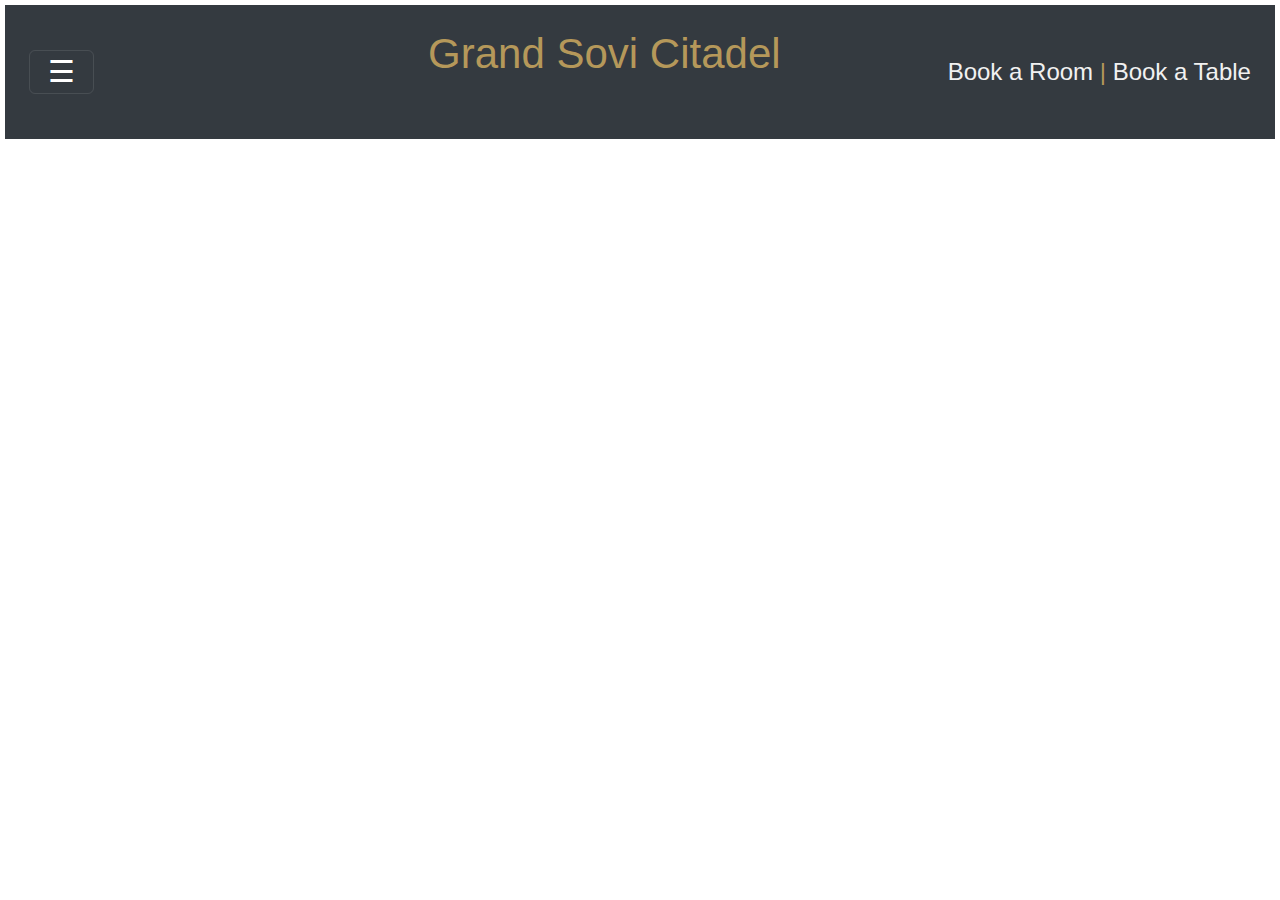
<file: index.html>
<!DOCTYPE html>
<html lang="en" dir="ltr">
  <head>
    <meta name="google-site-verification" content="u_KqeKqCPdjapjx8M1J6fNFMA-1mLUhsxaFvxzzXzpQ" />
    <meta charset="utf-8">
    <meta name="viewport" content="width=device-width, initial-scale=1">
    <link rel="stylesheet" href="https://maxcdn.bootstrapcdn.com/bootstrap/4.0.0/css/bootstrap.min.css" integrity="sha384-Gn5384xqQ1aoWXA+058RXPxPg6fy4IWvTNh0E263XmFcJlSAwiGgFAW/dAiS6JXm" crossorigin="anonymous">
    <link rel="stylesheet" href="css/ind.css">
    <title>Grand Sovi Citadel </title>
    <!-- Start of Async Drift Code -->

  </head>
  <body>
  <video src="https://media.istockphoto.com/id/1264322269/video/tourist-walking-and-travel-in-wat-phra-kaew-temple-and-grand-palace-in-bangkok-city-thailand.mp4?s=mp4-640x640-is&k=20&c=4SslcGmBj00gW-OrrVJ4Sx3hwy_MUc9JHtf3gCMPXG8=" autoplay loop playsinline muted></video>
  <div class="pos-f-t content">
    <div class="collapse bg bg-dark" id="navbarToggleExternalContent">
      <div class="p-4">
        <ul class="navbar-nav mr-auto" style="text-align:center;">
          <li class="nav-item">
            <a class="nav-link" href="index.html">HOME<span class="sr-only">(current)</span></a>
          </li>
          <li class="nav-item">
            <a class="nav-link" href="dining.html">DINING</a>
          </li>
          <li class="nav-item">
            <a class="nav-link" href="rooms.html">ROOMS</a>
          </li>
          <li class="nav-item">
            <a class="nav-link" href="spa.html">SPA</a>
          </li>
          <li class="nav-item">
            <a class="nav-link" href="services.html">SERVICES</a>
          </li>
          <li class="nav-item">
            <a class="nav-link" href="contact.html">CONTACT US</a>
          </li>
        </ul>
      </div>
    </div>
    <nav class="navbar navbar-dark bg bg-dark">
      <button class="navbar-toggler" style="color:white;" type="button" data-toggle="collapse" data-target="#navbarToggleExternalContent" aria-controls="navbarToggleExternalContent" aria-expanded="false" aria-label="Toggle navigation">
        <span>&#9776;</span>
      </button><br>
      <span style="color:#b5985a;"><h3 style="margin-top:12px;">Grand Sovi Citadel</h3> <h7 style="padding-left:15px;"></h7></span><h7><a href="rooms.html">Book a Room </a> | <a href="dining.html">Book a Table</a> </h7>
    </nav>

    <div class="intro">
	
      <p id="para"></p>
    </div>


    </div>
</div>



  <script src="https://code.jquery.com/jquery-3.2.1.slim.min.js" integrity="sha384-KJ3o2DKtIkvYIK3UENzmM7KCkRr/rE9/Qpg6aAZGJwFDMVNA/GpGFF93hXpG5KkN" crossorigin="anonymous"></script>
  <script src="https://cdnjs.cloudflare.com/ajax/libs/popper.js/1.12.9/umd/popper.min.js" integrity="sha384-ApNbgh9B+Y1QKtv3Rn7W3mgPxhU9K/ScQsAP7hUibX39j7fakFPskvXusvfa0b4Q" crossorigin="anonymous"></script>
  <script src="https://maxcdn.bootstrapcdn.com/bootstrap/4.0.0/js/bootstrap.min.js" integrity="sha384-JZR6Spejh4U02d8jOt6vLEHfe/JQGiRRSQQxSfFWpi1MquVdAyjUar5+76PVCmYl" crossorigin="anonymous"></script>
  </body>
</html>
</file>
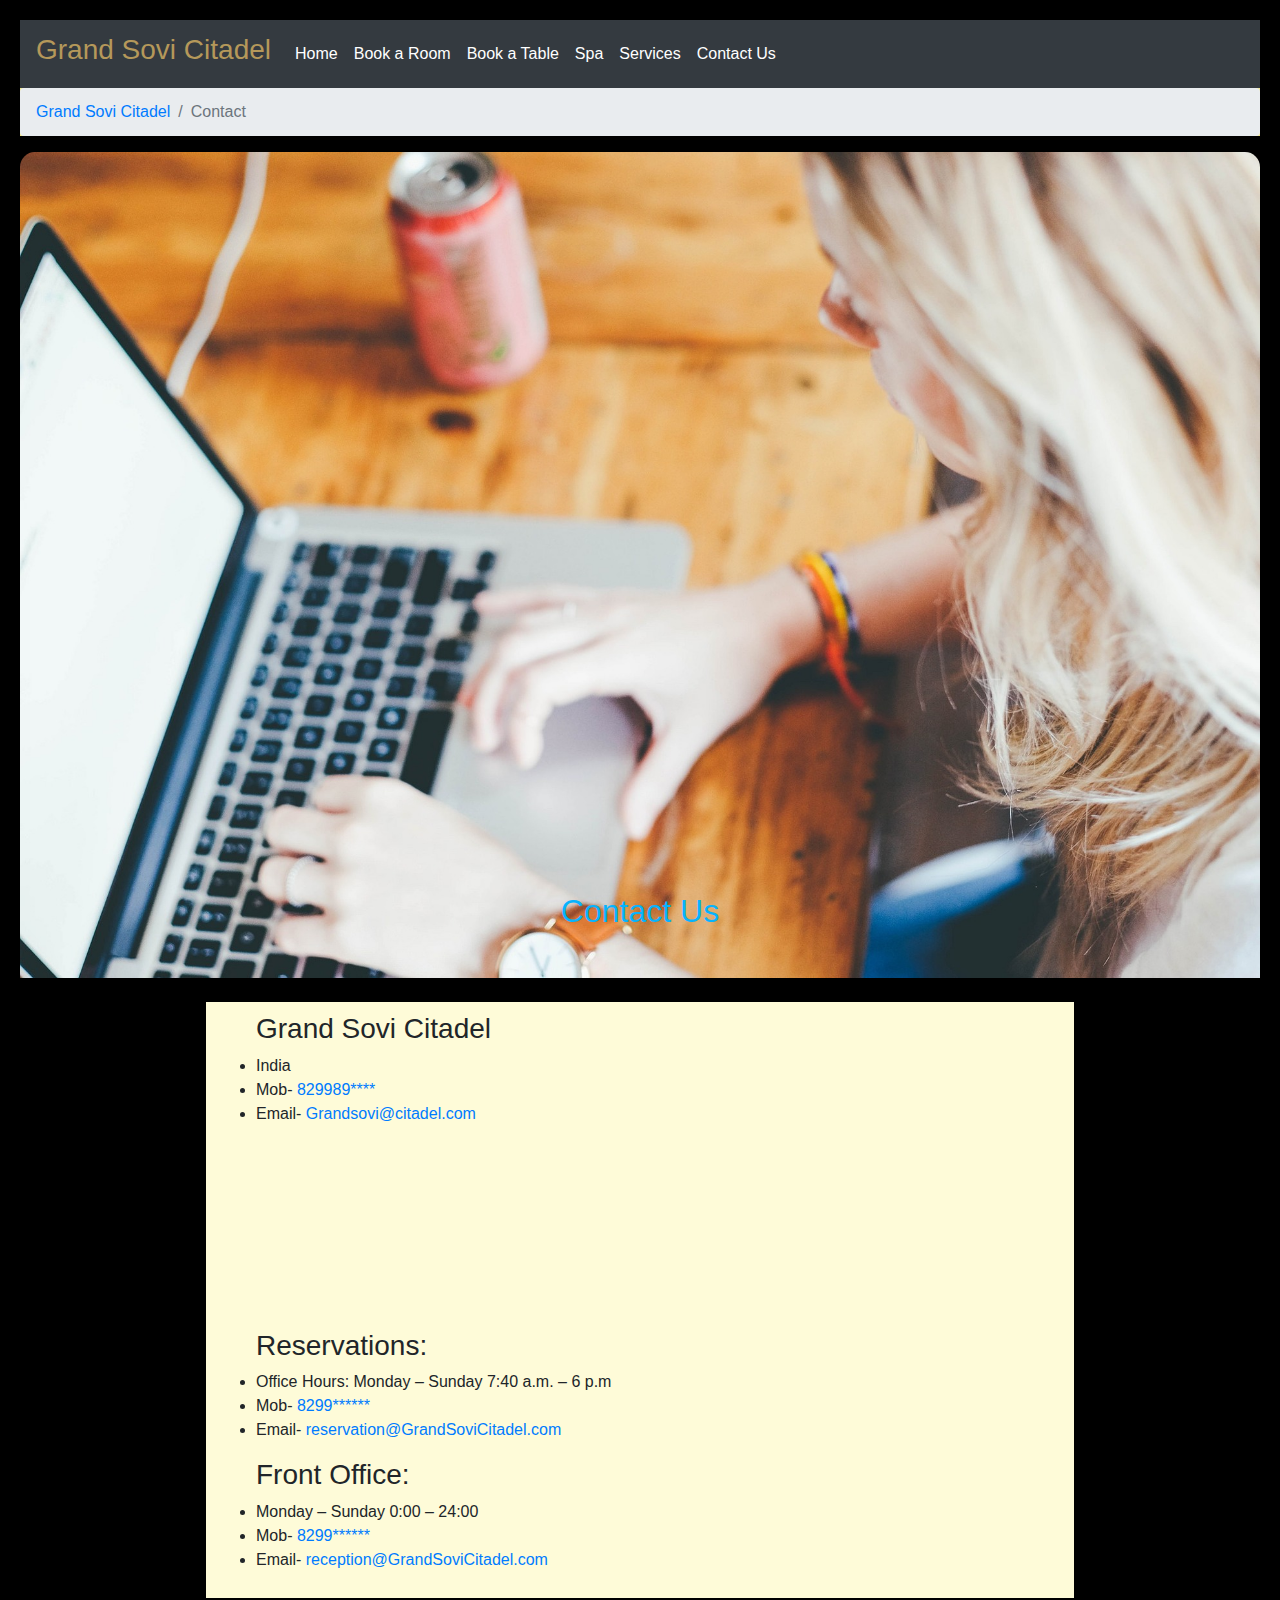
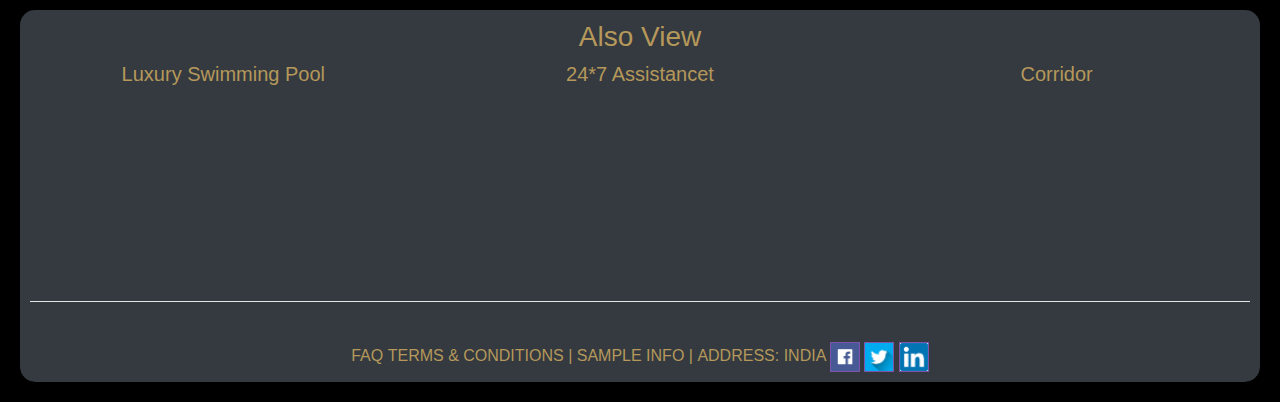
<file: contact.html>
<!DOCTYPE html>
<html lang="en" dir="ltr">
  <head>
    <meta charset="utf-8">
    <meta name="viewport" content="width=device-width, initial-scale=1">
    <link rel="stylesheet" href="https://maxcdn.bootstrapcdn.com/bootstrap/4.0.0/css/bootstrap.min.css" integrity="sha384-Gn5384xqQ1aoWXA+058RXPxPg6fy4IWvTNh0E263XmFcJlSAwiGgFAW/dAiS6JXm" crossorigin="anonymous">
    <link rel="stylesheet" href="css/style.css">
    <link rel="stylesheet" href="https://cdnjs.cloudflare.com/ajax/libs/font-awesome/4.7.0/css/font-awesome.min.css">
    <title>Grand Sovi Citadel </title>
    <!-- Start of Async Drift Code -->

	<!-- End of Async Drift Code -->
  </head>
  <body style="background-color:black;">

    <header class="sticky-top" style="background-color:#f0e78b">
      <nav class="navbar navbar-expand-lg navbar-dark bg-dark">
        <a class="navbar-brand" style="color: #b5985a;" href="index.html"><h3>Grand Sovi Citadel </h3><h7></h7></a>
        <button class="navbar-toggler" type="button" data-toggle="collapse" data-target="#navbarNavAltMarkup" aria-controls="navbarNavAltMarkup" aria-expanded="false" aria-label="Toggle navigation">
          <span class="navbar-toggler-icon"></span>
        </button>

        <div class="collapse navbar-collapse" id="navbarNavAltMarkup">
          <div class="navbar-nav mr-auto bg-dark">
          	<a class="nav-item nav-link active" href="index.html">Home<span class="sr-only">(current)</span></a>
            <a class="nav-item nav-link active" href="rooms.html">Book a Room <span class="sr-only">(current)</span></a>
            <a class="nav-item nav-link active" href="dining.html">Book a Table <span class="sr-only">(current)</span></a>
            <a class="nav-item nav-link active" href="spa.html">Spa <span class="sr-only">(current)</span></a>
            <a class="nav-item nav-link active" href="services.html">Services <span class="sr-only">(current)</span></a>
            <a class="nav-item nav-link active" href="contact.html">Contact Us <span class="sr-only">(current)</span></a>
          </div>
        </div>
      </nav>

      <nav aria-label="breadcrumb bg-dark">
        <ol class="breadcrumb">
          <li class="breadcrumb-item"><a href="index.html">Grand Sovi Citadel </a></li>
          <li class="breadcrumb-item active" aria-current="page">Contact</li>
        </ol>
      </nav>
    </header>



    <div class="carousel-inner">
      <div class="carousel-item active">
        <img class="d-block w-100" src="img/op.jpg" alt="First slide">
        <div class="carousel-caption d-none d-md-block">
          <h2 style="text-align:center;">Contact Us</h2>
        </div>
      </div>

      <br>

    <div class="content" style="background-color:#fefbd8;">
      <ul> <h3>Grand Sovi Citadel </h3>
        <li>India</li>
        <li>Mob- <a href="8299******">829989****</a></li>
        <li>Email- <a href="mailto:sunidhishinde28@gmail.com">Grandsovi@citadel.com</a></li>
      </ul>
      <video src="https://assets.mixkit.co/videos/preview/mixkit-corridor-of-an-elegant-hotel-34613-large.mp4" alt="Bear" style="width:100%" autoplay loop playsinline muted></video>

      <ul> <h3>Reservations:</h3>
        <li>Office Hours: Monday – Sunday 7:40 a.m. – 6 p.m</li>
        <li>Mob- <a href="8298*****">8299******</a></li>
        <li>Email- <a href="mailto:sunidhishinde28@gmail.com">reservation@GrandSoviCitadel.com</a></li>
      </ul>


    <ul> <h3>Front Office:</h3>
      <li>Monday – Sunday 0:00 – 24:00</li>
      <li>Mob- <a href="829******">8299******</a></li>
      <li>Email- <a href="mailto:sunidhishinde28@gmail.com">reception@GrandSoviCitadel.com</a></li>
    </ul>
  </div>

    <footer class="justify-content-center bg-dark">
      <h3>Also View</h3>
      <div class="row" >
        <div class="col-sm-4">
              <h5 class="card-title">Luxury Swimming Pool</h5>
              <video src="https://assets.mixkit.co/videos/preview/mixkit-luxury-swimming-pool-4045-large.mp4" alt="Bear" style="width:100%" autoplay loop playsinline muted></video>
        </div>
        <div class="col-sm-4">
          <h5 class="card-title">24*7 Assistancet</h5>
              <video src="https://assets.mixkit.co/videos/preview/mixkit-receptionist-listens-to-a-client-at-the-reception-21670-large.mp4" alt="Bear" style="width:100%" autoplay loop playsinline muted></video>
        </div>
        <div class="col-sm-4">
          <h5 class="card-title">Corridor</h5>
              <video src="https://assets.mixkit.co/videos/preview/mixkit-corridor-of-an-elegant-hotel-34613-large.mp4" alt="Bear" style="width:100%" autoplay loop playsinline muted></video>
        </div>
      </div>

      <hr style="background-color:white">
      <br>
      <div id="fm">
        <p>FAQ</p>
        <p>TERMS & CONDITIONS |</p>
        <p>SAMPLE INFO |</p>
        <p>ADDRESS: INDIA </p>
       
        <a href="https://www.facebook.com/sharer/sharer.php?u=https://soniyaritgithub.github.io/soni/" target="_blank"><img src="img/download (1).png" alt="share on facebook"></a>
        <a href="https://twitter.com/intent/tweet?url=https://soniyaritgithub.github.io/soni/&text=" target="_blank"><img src="img/download.jpeg" alt="share on twitter"></a>
        <a href="https://www.linkedin.com/shareArticle?mini=true&url=https://soniyaritgithub.github.io/soni/" target="_blank"><img src="img/download.png" alt="share on linkedin"></a>

      </div>

        </footer>
    <script src="https://code.jquery.com/jquery-3.2.1.slim.min.js" integrity="sha384-KJ3o2DKtIkvYIK3UENzmM7KCkRr/rE9/Qpg6aAZGJwFDMVNA/GpGFF93hXpG5KkN" crossorigin="anonymous"></script>
    <script src="https://cdnjs.cloudflare.com/ajax/libs/popper.js/1.12.9/umd/popper.min.js" integrity="sha384-ApNbgh9B+Y1QKtv3Rn7W3mgPxhU9K/ScQsAP7hUibX39j7fakFPskvXusvfa0b4Q" crossorigin="anonymous"></script>
    <script src="https://maxcdn.bootstrapcdn.com/bootstrap/4.0.0/js/bootstrap.min.js" integrity="sha384-JZR6Spejh4U02d8jOt6vLEHfe/JQGiRRSQQxSfFWpi1MquVdAyjUar5+76PVCmYl" crossorigin="anonymous"></script>

  </body>
</html>
</file>
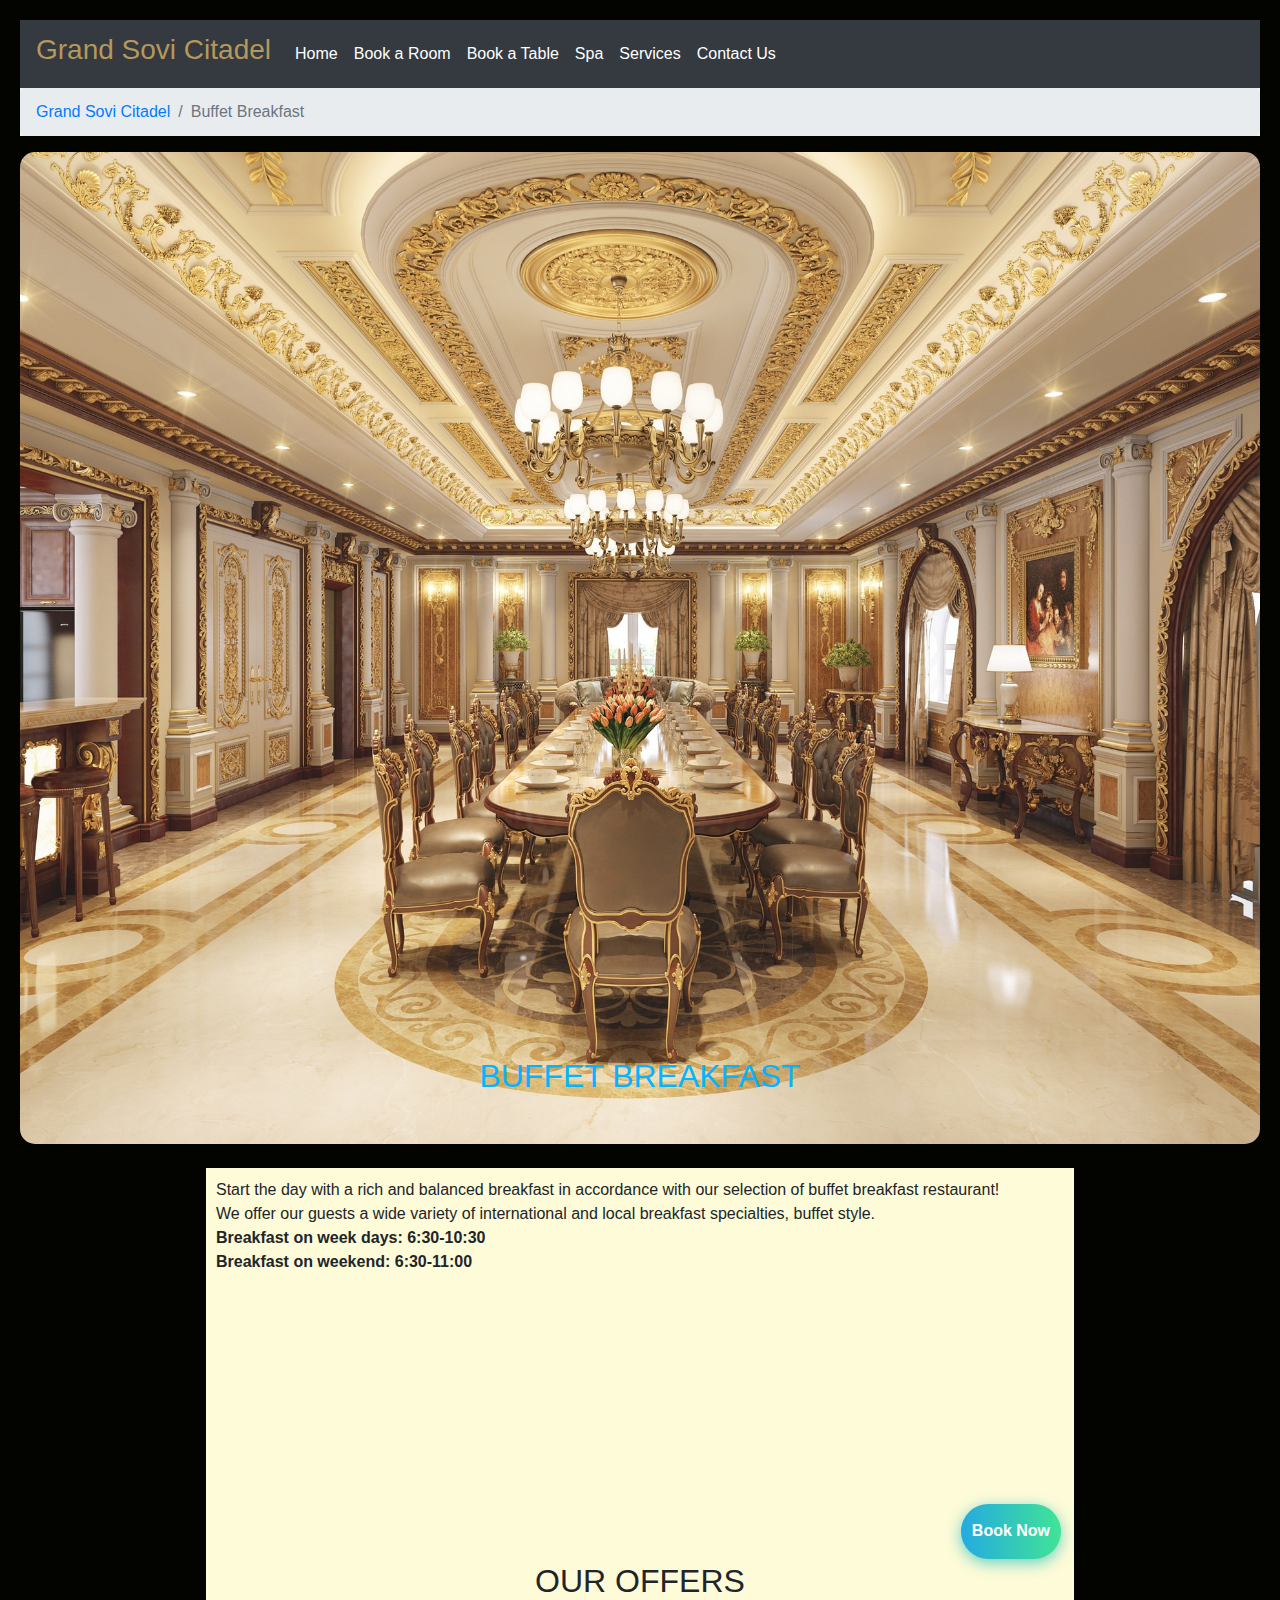
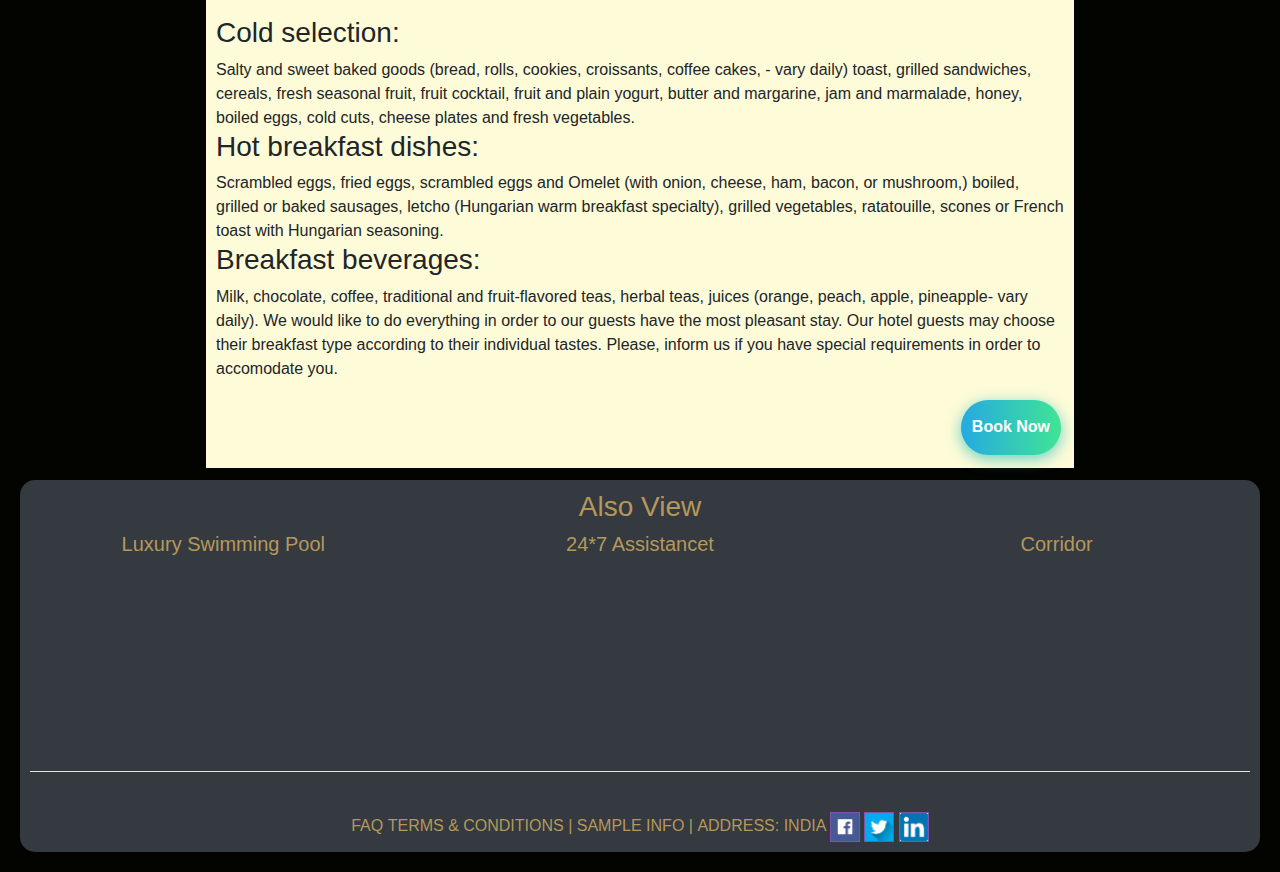
<file: dining.html>
<!DOCTYPE html>
<html lang="en" dir="ltr">
  <head>
    <meta charset="utf-8">
    <meta name="viewport" content="width=device-width, initial-scale=1">
    <link rel="stylesheet" href="https://maxcdn.bootstrapcdn.com/bootstrap/4.0.0/css/bootstrap.min.css" integrity="sha384-Gn5384xqQ1aoWXA+058RXPxPg6fy4IWvTNh0E263XmFcJlSAwiGgFAW/dAiS6JXm" crossorigin="anonymous">
    <link rel="stylesheet" href="css/style.css">
    <link rel="stylesheet" href="https://cdnjs.cloudflare.com/ajax/libs/font-awesome/4.7.0/css/font-awesome.min.css">
    <title>Grand Sovi Citadel </title>
    <!-- Start of Async Drift Code -->

	<!-- End of Async Drift Code -->
  </head>
  <body style="background-color:#030300;">
    <header class="sticky-top" style="background-color:#fefbd8;">
      <nav class="navbar navbar-expand-lg navbar-dark bg-dark">
        <a class="navbar-brand" style="color: #b5985a;" href="index.html"><h3>Grand Sovi Citadel </h3><h7></h7></a>
        <button class="navbar-toggler" type="button" data-toggle="collapse" data-target="#navbarNavAltMarkup" aria-controls="navbarNavAltMarkup" aria-expanded="false" aria-label="Toggle navigation">
          <span class="navbar-toggler-icon"></span>
        </button>

        <div class="collapse navbar-collapse" id="navbarNavAltMarkup">
          <div class="navbar-nav mr-auto bg-dark">
          	<a class="nav-item nav-link active" href="index.html">Home<span class="sr-only">(current)</span></a>
            <a class="nav-item nav-link active" href="rooms.html">Book a Room <span class="sr-only">(current)</span></a>
            <a class="nav-item nav-link active" href="dining.html">Book a Table <span class="sr-only">(current)</span></a>
            <a class="nav-item nav-link active" href="spa.html">Spa <span class="sr-only">(current)</span></a>
            <a class="nav-item nav-link active" href="services.html">Services <span class="sr-only">(current)</span></a>
            <a class="nav-item nav-link active" href="contact.html">Contact Us <span class="sr-only">(current)</span></a>
          </div>
        </div>
      </nav>
      <nav aria-label="breadcrumb bg-dark">
        <ol class="breadcrumb">
          <li class="breadcrumb-item"><a href="index.html">Grand Sovi Citadel </a></li>
          <li class="breadcrumb-item active" aria-current="page">Buffet Breakfast</li>
        </ol>
      </nav>
    </header>

    <div id="carouselExampleSlidesOnly" class="carousel slide" data-ride="carousel">
      <div class="carousel-inner">
        <div class="carousel-item active">
          <img class="d-block w-100" src="img/D.jpg" alt="First slide">
          <div class="carousel-caption d-none d-md-block">
            <h2 style="text-align:center;">BUFFET BREAKFAST</h2>
          </div>
        </div>
        <div class="carousel-item">
          <img class="d-block w-100" src="img/D2.jpg" alt="Second slide">
          <div class="carousel-caption d-none d-md-block">
            <h2 style="text-align:center;">BUFFET BREAKFAST</h2>
          </div>
        </div>
      </div>
    </div>
<br>
    <div class="content" style="background-color:#fefbd8;">
      <p>Start the day with a rich and balanced breakfast in accordance with our selection of buffet breakfast restaurant!<br>
      We offer our guests a wide variety of international and local breakfast specialties, buffet style.<br>
      <strong>Breakfast on week days: 6:30-10:30</strong><br>
      <strong>Breakfast on weekend: 6:30-11:00</strong></p>
      <br>
      <video src="https://assets.mixkit.co/videos/preview/mixkit-luxury-breakfast-in-a-hotel-15642-large.mp4" alt="Bear" style="width:100%" autoplay loop playsinline muted></video>
      <div class="buttons">    
        <button class="btn-hover color-1" onclick="window.location.href = 'contact.html';">Book Now</button></div>
      <h2 style="text-align:center;">OUR OFFERS</h2>
      <p><h3>Cold selection:</h3>
        Salty and sweet baked goods (bread, rolls, cookies, croissants, coffee cakes, - vary daily)  toast, grilled sandwiches, cereals, fresh seasonal fruit, fruit cocktail, fruit and plain yogurt, butter and margarine, jam and marmalade, honey, boiled eggs, cold cuts, cheese plates and  fresh vegetables.
        <h3>Hot breakfast dishes:</h3>
        Scrambled eggs, fried eggs, scrambled eggs and Omelet (with onion, cheese, ham, bacon, or mushroom,) boiled, grilled or baked sausages, letcho (Hungarian warm breakfast specialty), grilled vegetables, ratatouille, scones or French toast with Hungarian seasoning.
        <h3>Breakfast beverages:</h3>
        Milk, chocolate, coffee, traditional and fruit-flavored teas, herbal teas, juices (orange, peach, apple, pineapple- vary daily).
        We would like to do everything in order to our guests have the most pleasant stay. Our hotel guests may choose their breakfast type according to their individual tastes. Please, inform us if you have special requirements in order to accomodate you.</p>
        <div class="buttons">    
          <button class="btn-hover color-1" onclick="window.location.href = 'contact.html';">Book Now</button></div>
    </div>
	<footer class="justify-content-center bg-dark">
      <h3>Also View</h3>
      <div class="row" >
        <div class="col-sm-4">
              <h5 class="card-title">Luxury Swimming Pool</h5>
              <video src="https://assets.mixkit.co/videos/preview/mixkit-luxury-swimming-pool-4045-large.mp4" alt="Bear" style="width:100%" autoplay loop playsinline muted></video>
        </div>
        <div class="col-sm-4">
              <h5 class="card-title">24*7 Assistancet</h5>
              <video src="https://assets.mixkit.co/videos/preview/mixkit-receptionist-listens-to-a-client-at-the-reception-21670-large.mp4" alt="Bear" style="width:100%" autoplay loop playsinline muted></video>
        </div>
        <div class="col-sm-4">
              <h5 class="card-title">Corridor</h5>
              <video src="https://assets.mixkit.co/videos/preview/mixkit-corridor-of-an-elegant-hotel-34613-large.mp4" alt="Bear" style="width:100%" autoplay loop playsinline muted></video>
        </div>
      </div>

      <hr style="background-color:white">
      <br>
      <div id="fm">
        <p>FAQ</p>
        <p>TERMS & CONDITIONS |</p>
        <p>SAMPLE INFO |</p>
        <p>ADDRESS: INDIA </p>
       
        <a href="https://www.facebook.com/sharer/sharer.php?u=https://soniyaritgithub.github.io/soni/" target="_blank"><img src="img/download (1).png" alt="share on facebook"></a>
        <a href="https://twitter.com/intent/tweet?url=https://soniyaritgithub.github.io/soni/&text=" target="_blank"><img src="img/download.jpeg" alt="share on twitter"></a>
        <a href="https://www.linkedin.com/shareArticle?mini=true&url=https://soniyaritgithub.github.io/soni/" target="_blank"><img src="img/download.png" alt="share on linkedin"></a>

      </div>

        </footer>
    <script src="https://code.jquery.com/jquery-3.2.1.slim.min.js" integrity="sha384-KJ3o2DKtIkvYIK3UENzmM7KCkRr/rE9/Qpg6aAZGJwFDMVNA/GpGFF93hXpG5KkN" crossorigin="anonymous"></script>
    <script src="https://cdnjs.cloudflare.com/ajax/libs/popper.js/1.12.9/umd/popper.min.js" integrity="sha384-ApNbgh9B+Y1QKtv3Rn7W3mgPxhU9K/ScQsAP7hUibX39j7fakFPskvXusvfa0b4Q" crossorigin="anonymous"></script>
    <script src="https://maxcdn.bootstrapcdn.com/bootstrap/4.0.0/js/bootstrap.min.js" integrity="sha384-JZR6Spejh4U02d8jOt6vLEHfe/JQGiRRSQQxSfFWpi1MquVdAyjUar5+76PVCmYl" crossorigin="anonymous"></script>

  </body>
</html>
</file>
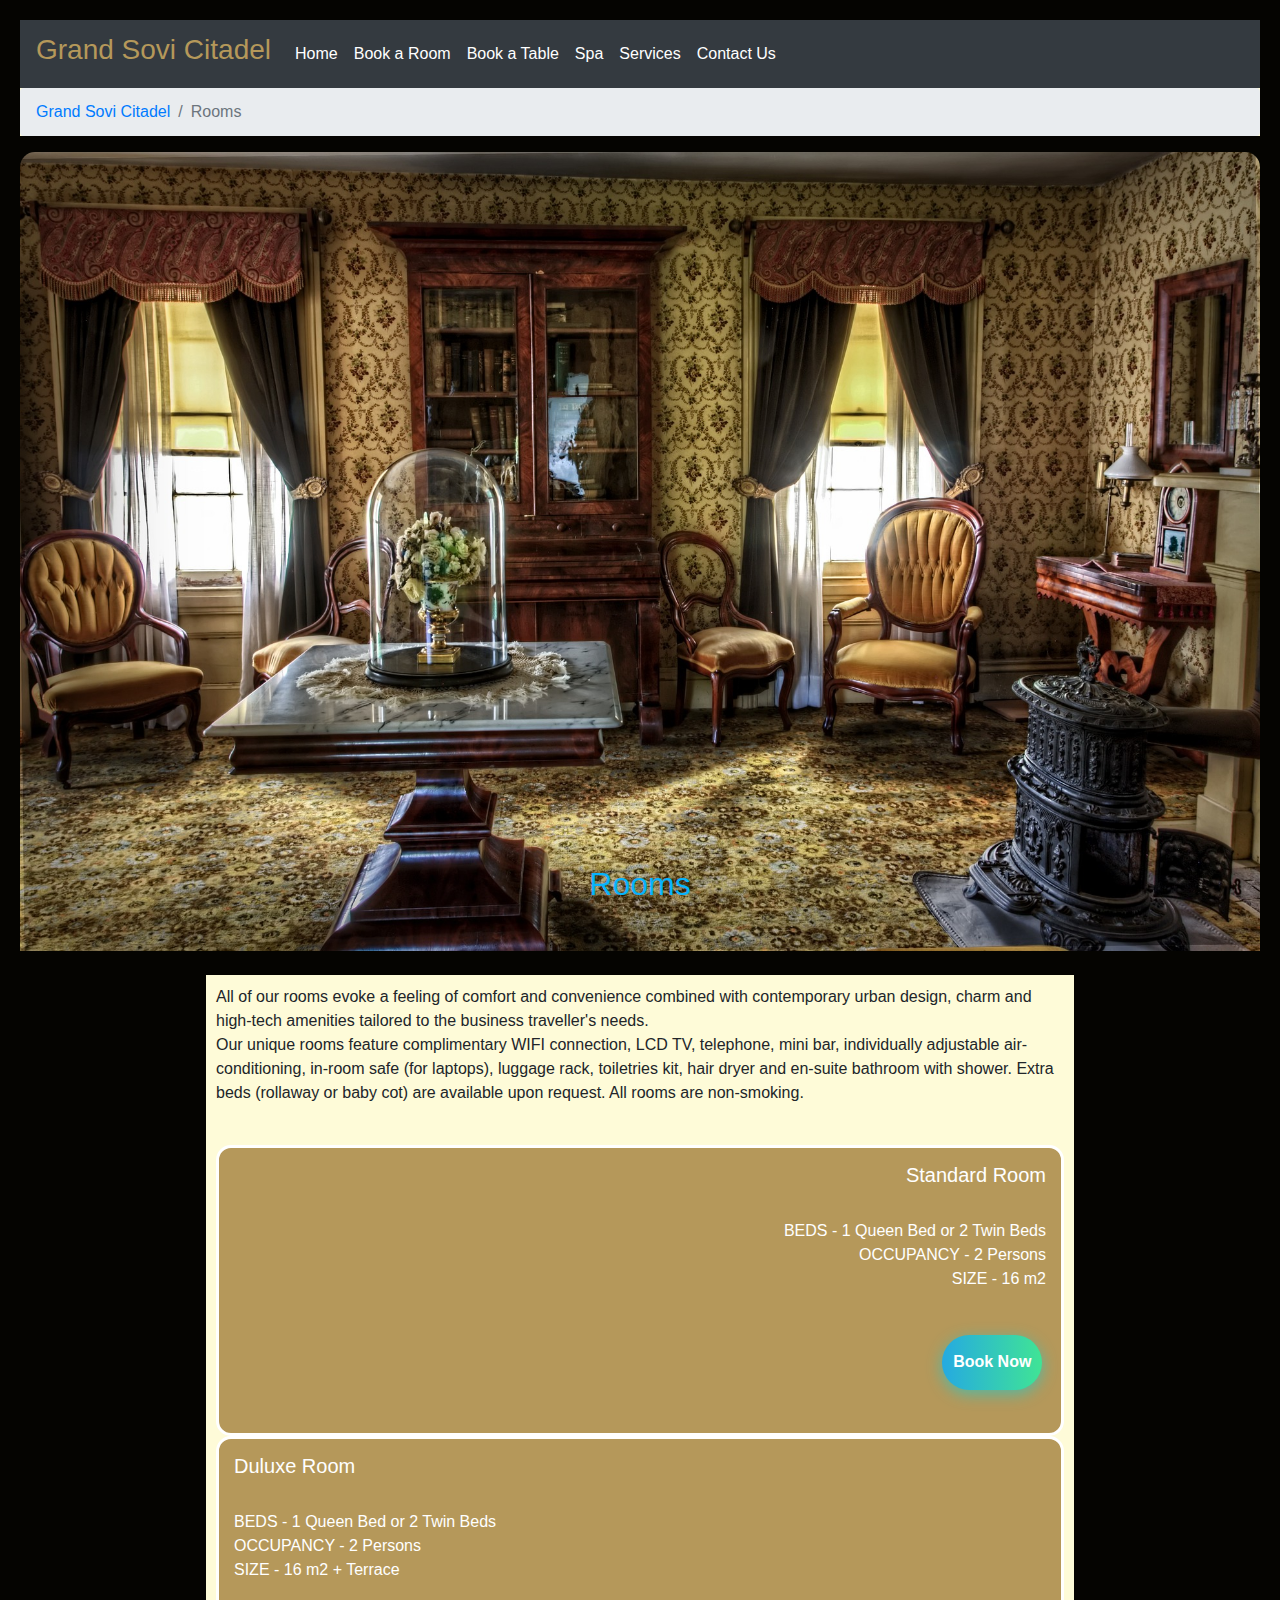
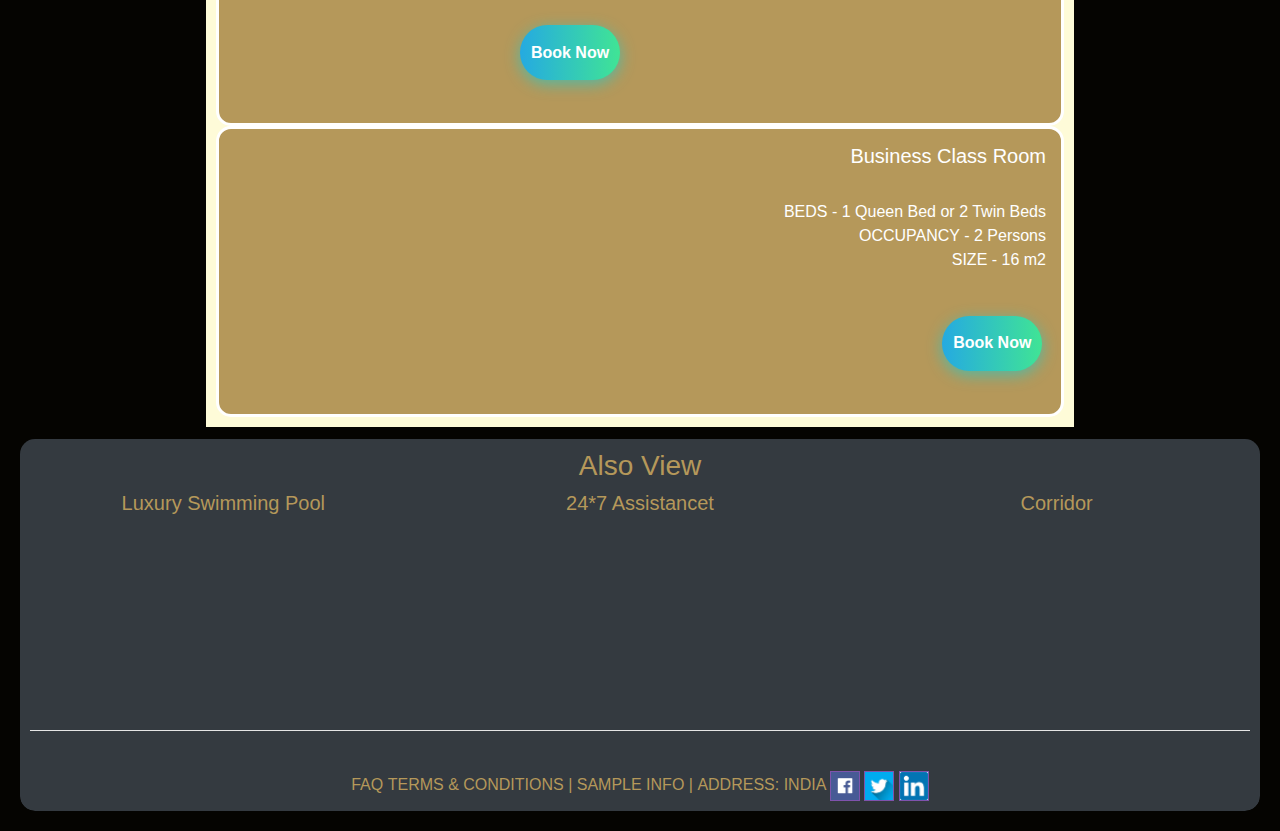
<file: rooms.html>
<!DOCTYPE html>
<html lang="en" dir="ltr">
  <head>
    <meta charset="utf-8">
    <meta name="viewport" content="width=device-width, initial-scale=1">
    <link rel="stylesheet" href="https://maxcdn.bootstrapcdn.com/bootstrap/4.0.0/css/bootstrap.min.css" integrity="sha384-Gn5384xqQ1aoWXA+058RXPxPg6fy4IWvTNh0E263XmFcJlSAwiGgFAW/dAiS6JXm" crossorigin="anonymous">
    <link rel="stylesheet" href="css/style.css">
    <link rel="stylesheet" href="https://cdnjs.cloudflare.com/ajax/libs/font-awesome/4.7.0/css/font-awesome.min.css">
    <title>Grand Sovi Citadel Room's </title>
    <!-- Start of Async Drift Code -->

	<!-- End of Async Drift Code -->
  </head>
  <body style="background-color:#050401">

    <header class="sticky-top" style="background-color:#fefbd8;">
      <nav class="navbar navbar-expand-lg navbar-dark bg-dark">
        <a class="navbar-brand" style="color: #b5985a;" href="#"><h3>Grand Sovi Citadel  </h3><h7> </h7></a>
        <button class="navbar-toggler" type="button" data-toggle="collapse" data-target="#navbarNavAltMarkup" aria-controls="navbarNavAltMarkup" aria-expanded="false" aria-label="Toggle navigation">
          <span class="navbar-toggler-icon"></span>
        </button>

        <div class="collapse navbar-collapse" id="navbarNavAltMarkup">
          <div class="navbar-nav mr-auto bg-dark">
          	<a class="nav-item nav-link active" href="index.html">Home<span class="sr-only">(current)</span></a>
            <a class="nav-item nav-link active" href="rooms.html">Book a Room <span class="sr-only">(current)</span></a>
            <a class="nav-item nav-link active" href="dining.html">Book a Table <span class="sr-only">(current)</span></a>
            <a class="nav-item nav-link active" href="spa.html">Spa <span class="sr-only">(current)</span></a>
            <a class="nav-item nav-link active" href="services.html">Services <span class="sr-only">(current)</span></a>
            <a class="nav-item nav-link active" href="contact.html">Contact Us <span class="sr-only">(current)</span></a>
          </div>
        </div>
      </nav>

      <nav aria-label="breadcrumb bg-dark">
        <ol class="breadcrumb">
          <li class="breadcrumb-item"><a href="index.html">Grand Sovi Citadel </a></li>
          <li class="breadcrumb-item active" aria-current="page">Rooms</li>
        </ol>
      </nav>
    </header>



    <div class="carousel-inner">
      <div class="carousel-item active">
        <img class="d-block w-100" src="img/D2.jpg" alt="First slide">
        <div class="carousel-caption d-none d-md-block">
          <h2 style="text-align:center;">Rooms</h2>
        </div>
      </div>

      <br>

    <div class="content" style="background-color:#fefbd8;">
      <p>All of our rooms evoke a feeling of comfort and convenience combined with contemporary urban design, charm and high-tech amenities tailored to the business traveller's needs.<br>
      Our unique rooms feature complimentary WIFI connection, LCD TV, telephone, mini bar, individually adjustable air-conditioning, in-room safe (for laptops), luggage rack, toiletries kit, hair dryer and en-suite bathroom with shower. Extra beds (rollaway or baby cot) are available upon request. All rooms are non-smoking.<br>
      </p>
      <br>
      <div class="rc">
        <video src="https://assets.mixkit.co/videos/preview/mixkit-boutique-hotel-room-and-terrace-4047-large.mp4" alt="Bear" style="width:50%;float:left;" autoplay loop playsinline muted></video>
        <div style="text-align:right" class="data">
          <h5>Standard Room</h5><br>
          <p>BEDS -	1 Queen Bed or 2 Twin Beds <br> OCCUPANCY - 2 Persons <br> SIZE - 16 m2</p><br>
          <div class="buttons">    
            <button class="btn-hover color-1" onclick="window.location.href = 'contact.html';">Book Now</button></div>
        </div>
        <br>
      </div>

      <div class="rc">
        <video src="https://assets.mixkit.co/videos/preview/mixkit-beautifully-decorated-hotel-room-4030-large.mp4" alt="Bear" style="width:50%;float:right;" autoplay loop playsinline muted></video>
        <div class="data">
          <h5>Duluxe Room</h5><br>
            <p>BEDS -	1 Queen Bed or 2 Twin Beds <br> OCCUPANCY - 2 Persons <br> SIZE - 16 m2 + Terrace</p><br>
            <div class="buttons">    
              <button class="btn-hover color-1" onclick="window.location.href = 'contact.html';">Book Now</button></div>    </div>
        <br>
      </div>

      <div class="rc">
        <video src="https://assets.mixkit.co/videos/preview/mixkit-pan-shot-of-the-interior-of-a-hotel-room-4198-large.mp4" alt="Bear" style="width:50%; float:left;" autoplay loop playsinline muted></video>
        <div style="text-align:right" class="data">
          <h5>Business Class Room</h5><br>
            <p>BEDS -	1 Queen Bed or 2 Twin Beds <br> OCCUPANCY - 2 Persons <br> SIZE - 16 m2</p><br>
            <div class="buttons">    
              <button class="btn-hover color-1" onclick="window.location.href = 'contact.html';">Book Now</button></div>
            </div>
        <br>
      </div>

</div>
    <footer class="justify-content-center bg-dark">
      <h3>Also View</h3>
      <div class="row" >
        <div class="col-sm-4">
          <h5 class="card-title">Luxury Swimming Pool</h5>
              <video src="https://assets.mixkit.co/videos/preview/mixkit-luxury-swimming-pool-4045-large.mp4" alt="Bear" style="width:100%" autoplay loop playsinline muted></video>
            </div>
        <div class="col-sm-4">
          <h5 class="card-title">24*7 Assistancet</h5>
              <video src="https://assets.mixkit.co/videos/preview/mixkit-receptionist-listens-to-a-client-at-the-reception-21670-large.mp4" alt="Bear" style="width:100%" autoplay loop playsinline muted></video>
          </div>
        <div class="col-sm-4">
          <h5 class="card-title">Corridor</h5>
              <video src="https://assets.mixkit.co/videos/preview/mixkit-corridor-of-an-elegant-hotel-34613-large.mp4" alt="Bear" style="width:100%" autoplay loop playsinline muted></video>
          </div>
      </div>
      <hr style="background-color:white">
      <br>
      <div id="fm">
        <p>FAQ</p>
        <p>TERMS & CONDITIONS |</p>
        <p>SAMPLE INFO |</p>
        <p>ADDRESS: INDIA </p>
       

        <a href="https://www.facebook.com/sharer/sharer.php?u=https://soniyaritgithub.github.io/soni/" target="_blank"><img src="img/download (1).png" alt="share on facebook"></a>
        <a href="https://twitter.com/intent/tweet?url=https://soniyaritgithub.github.io/soni/&text=" target="_blank"><img src="img/download.jpeg" alt="share on twitter"></a>
        <a href="https://www.linkedin.com/shareArticle?mini=true&url=https://soniyaritgithub.github.io/soni/" target="_blank"><img src="img/download.png" alt="share on linkedin"></a>

      </div>

        </footer>
    <script src="https://code.jquery.com/jquery-3.2.1.slim.min.js" integrity="sha384-KJ3o2DKtIkvYIK3UENzmM7KCkRr/rE9/Qpg6aAZGJwFDMVNA/GpGFF93hXpG5KkN" crossorigin="anonymous"></script>
    <script src="https://cdnjs.cloudflare.com/ajax/libs/popper.js/1.12.9/umd/popper.min.js" integrity="sha384-ApNbgh9B+Y1QKtv3Rn7W3mgPxhU9K/ScQsAP7hUibX39j7fakFPskvXusvfa0b4Q" crossorigin="anonymous"></script>
    <script src="https://maxcdn.bootstrapcdn.com/bootstrap/4.0.0/js/bootstrap.min.js" integrity="sha384-JZR6Spejh4U02d8jOt6vLEHfe/JQGiRRSQQxSfFWpi1MquVdAyjUar5+76PVCmYl" crossorigin="anonymous"></script>

  </body>
</html>
</file>
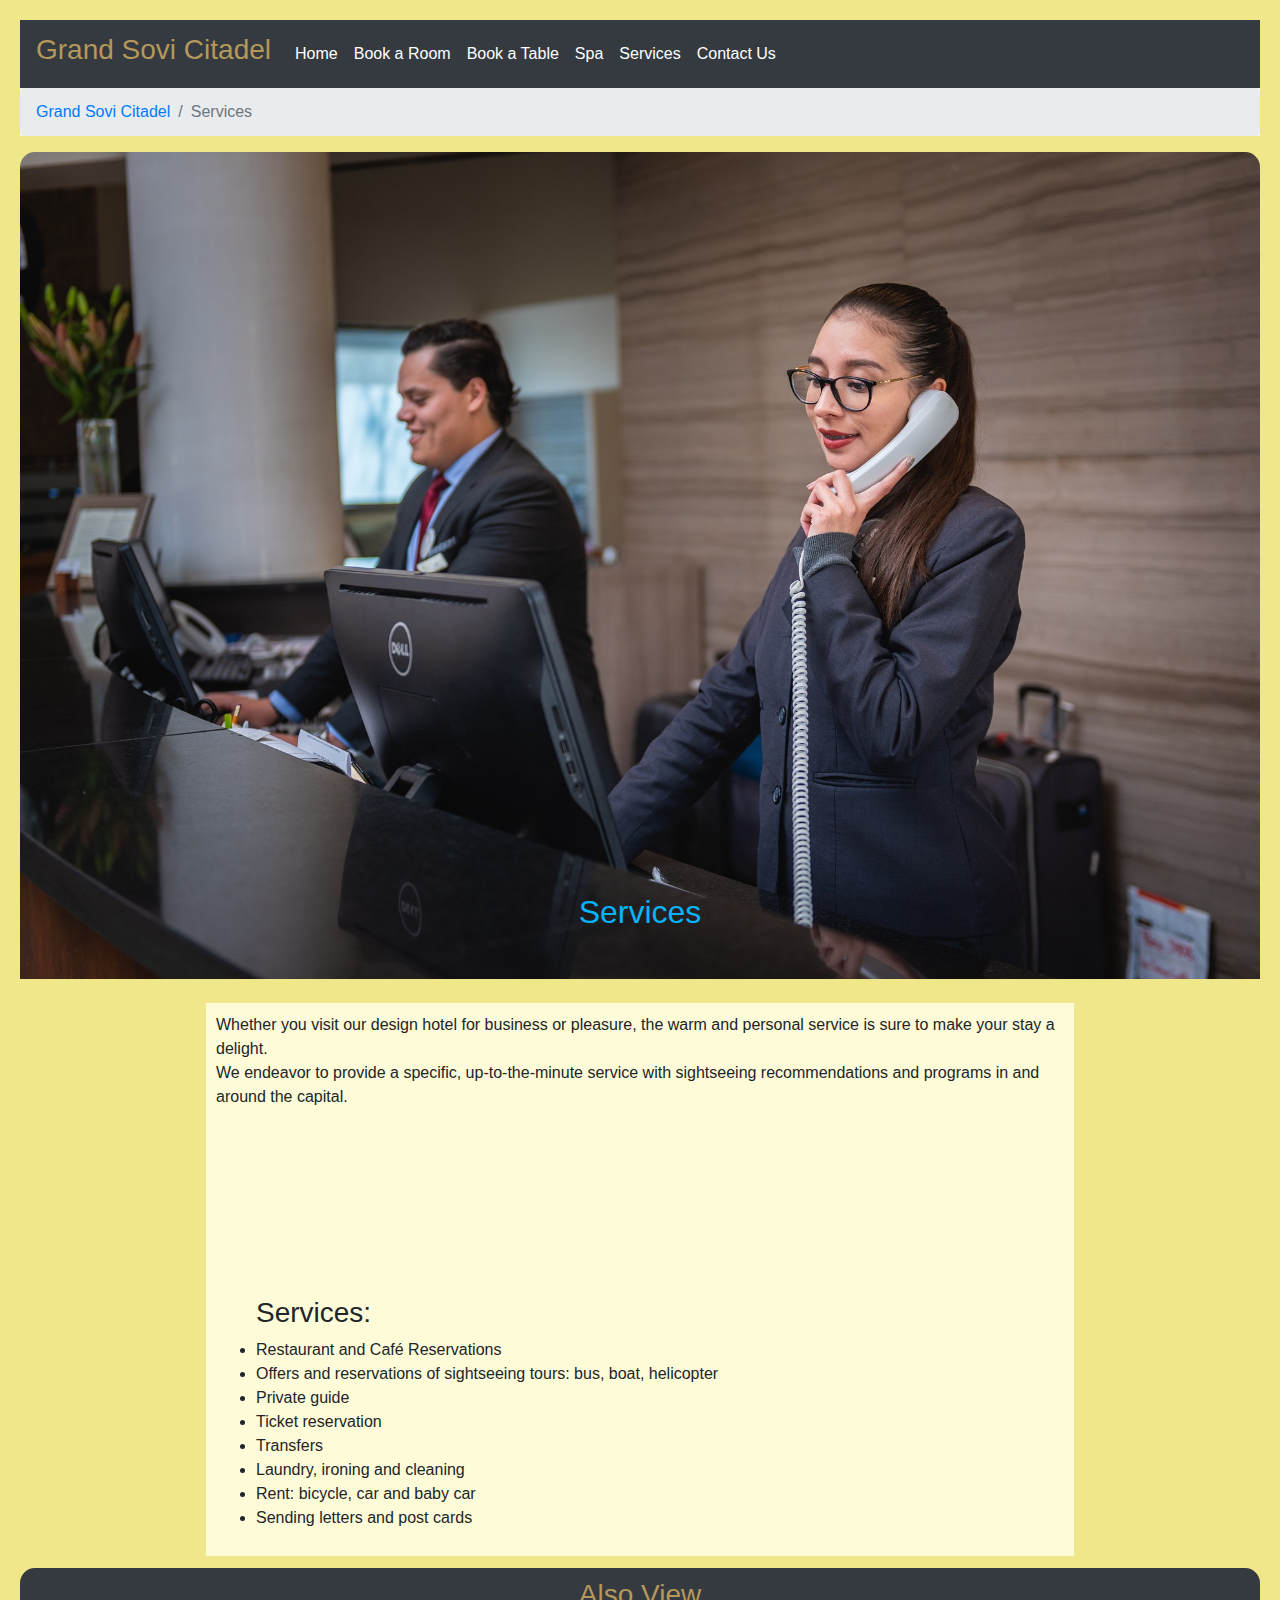
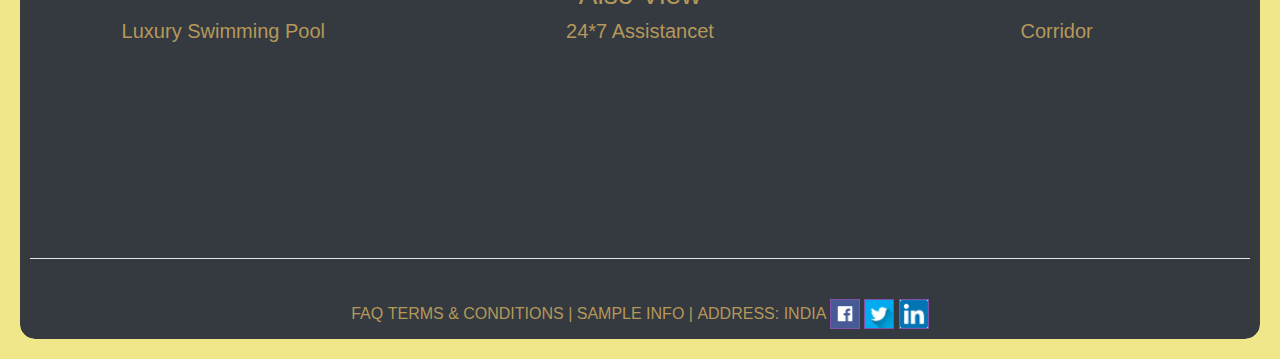
<file: services.html>
<!DOCTYPE html>
<html lang="en" dir="ltr">
  <head>
    <meta charset="utf-8">
    <meta name="viewport" content="width=device-width, initial-scale=1">
    <link rel="stylesheet" href="https://maxcdn.bootstrapcdn.com/bootstrap/4.0.0/css/bootstrap.min.css" integrity="sha384-Gn5384xqQ1aoWXA+058RXPxPg6fy4IWvTNh0E263XmFcJlSAwiGgFAW/dAiS6JXm" crossorigin="anonymous">
    <link rel="stylesheet" href="css/style.css">
    <link rel="stylesheet" href="https://cdnjs.cloudflare.com/ajax/libs/font-awesome/4.7.0/css/font-awesome.min.css">
    <title>Grand Sovi Citadel </title>
    <!-- Start of Async Drift Code -->

	<!-- End of Async Drift Code -->
  </head>
  <body style="background-color:#f0e78b">

    <header class="sticky-top" style="background-color:#fefbd8;">
      <nav class="navbar navbar-expand-lg navbar-dark bg-dark">
        <a class="navbar-brand" style="color: #b5985a;" href="#"><h3>Grand Sovi Citadel  </h3><h7></h7></a>
        <button class="navbar-toggler" type="button" data-toggle="collapse" data-target="#navbarNavAltMarkup" aria-controls="navbarNavAltMarkup" aria-expanded="false" aria-label="Toggle navigation">
          <span class="navbar-toggler-icon"></span>
        </button>

        <div class="collapse navbar-collapse" id="navbarNavAltMarkup">
          <div class="navbar-nav mr-auto bg-dark">
          	<a class="nav-item nav-link active" href="index.html">Home<span class="sr-only">(current)</span></a>
            <a class="nav-item nav-link active" href="rooms.html">Book a Room <span class="sr-only">(current)</span></a>
            <a class="nav-item nav-link active" href="dining.html">Book a Table <span class="sr-only">(current)</span></a>
            <a class="nav-item nav-link active" href="spa.html">Spa <span class="sr-only">(current)</span></a>
            <a class="nav-item nav-link active" href="services.html">Services <span class="sr-only">(current)</span></a>
            <a class="nav-item nav-link active" href="contact.html">Contact Us <span class="sr-only">(current)</span></a>
          </div>
        </div>
      </nav>

      <nav aria-label="breadcrumb bg-dark">
        <ol class="breadcrumb">
          <li class="breadcrumb-item"><a href="index.html">Grand Sovi Citadel </a></li>
          <li class="breadcrumb-item active" aria-current="page">Services</li>
        </ol>
      </nav>
    </header>



    <div class="carousel-inner">
      <div class="carousel-item active">
        <img class="d-block w-100" src="img/BEO.jpg" alt="First slide">
        <div class="carousel-caption d-none d-md-block">
          <h2 style="text-align:center;">Services</h2>
        </div>
      </div>

      <br>

    <div class="content" style="background-color:#fefbd8;">
      Whether you visit our design hotel for business or pleasure, the warm and personal service is sure to make your stay a delight.<br>
      We endeavor to provide a specific, up-to-the-minute service with sightseeing recommendations and programs in and around the capital.
      <br>
      <video src="https://assets.mixkit.co/videos/preview/mixkit-corridor-of-an-elegant-hotel-34613-large.mp4" alt="Bear" style="width:100%" autoplay loop playsinline muted></video>
      <ul> <h3>Services:</h3>
        <li>Restaurant and Café Reservations</li>
        <li>Offers and reservations of sightseeing tours: bus, boat, helicopter</li>
        <li>Private guide</li>
        <li>Ticket reservation</li>
        <li>Transfers</li>
        <li>Laundry, ironing and cleaning</li>
        <li>Rent: bicycle, car and baby car</li>
        <li>Sending letters and post cards</li>
      </ul>

    </div>

    <footer class="justify-content-center bg-dark">
      <h3>Also View</h3>
      <div class="row" >
        <div class="col-sm-4">
              <h5 class="card-title">Luxury Swimming Pool</h5>
              <video src="https://assets.mixkit.co/videos/preview/mixkit-luxury-swimming-pool-4045-large.mp4" alt="Bear" style="width:100%" autoplay loop playsinline muted></video>
          </div>
        <div class="col-sm-4">
            <h5 class="card-title">24*7 Assistancet</h5>
              <video src="https://assets.mixkit.co/videos/preview/mixkit-receptionist-listens-to-a-client-at-the-reception-21670-large.mp4" alt="Bear" style="width:100%" autoplay loop playsinline muted></video>
            </div>
        <div class="col-sm-4">
            <h5 class="card-title">Corridor</h5>
              <video src="https://assets.mixkit.co/videos/preview/mixkit-corridor-of-an-elegant-hotel-34613-large.mp4" alt="Bear" style="width:100%" autoplay loop playsinline muted></video>
            </div>
      </div>

      <hr style="background-color:white">
      <br>
      <div id="fm">
        <p>FAQ</p>
        <p>TERMS & CONDITIONS |</p>
        <p>SAMPLE INFO |</p>
        <p>ADDRESS: INDIA </p>
      
        <a href="https://www.facebook.com/sharer/sharer.php?u=https://soniyaritgithub.github.io/soni/" target="_blank"><img src="img/download (1).png" alt="share on facebook"></a>
        <a href="https://twitter.com/intent/tweet?url=https://soniyaritgithub.github.io/soni/&text=" target="_blank"><img src="img/download.jpeg" alt="share on twitter"></a>
        <a href="https://www.linkedin.com/shareArticle?mini=true&url=https://soniyaritgithub.github.io/soni/" target="_blank"><img src="img/download.png" alt="share on linkedin"></a>

      </div>

        </footer>
    <script src="https://code.jquery.com/jquery-3.2.1.slim.min.js" integrity="sha384-KJ3o2DKtIkvYIK3UENzmM7KCkRr/rE9/Qpg6aAZGJwFDMVNA/GpGFF93hXpG5KkN" crossorigin="anonymous"></script>
    <script src="https://cdnjs.cloudflare.com/ajax/libs/popper.js/1.12.9/umd/popper.min.js" integrity="sha384-ApNbgh9B+Y1QKtv3Rn7W3mgPxhU9K/ScQsAP7hUibX39j7fakFPskvXusvfa0b4Q" crossorigin="anonymous"></script>
    <script src="https://maxcdn.bootstrapcdn.com/bootstrap/4.0.0/js/bootstrap.min.js" integrity="sha384-JZR6Spejh4U02d8jOt6vLEHfe/JQGiRRSQQxSfFWpi1MquVdAyjUar5+76PVCmYl" crossorigin="anonymous"></script>

  </body>
</html>
</file>
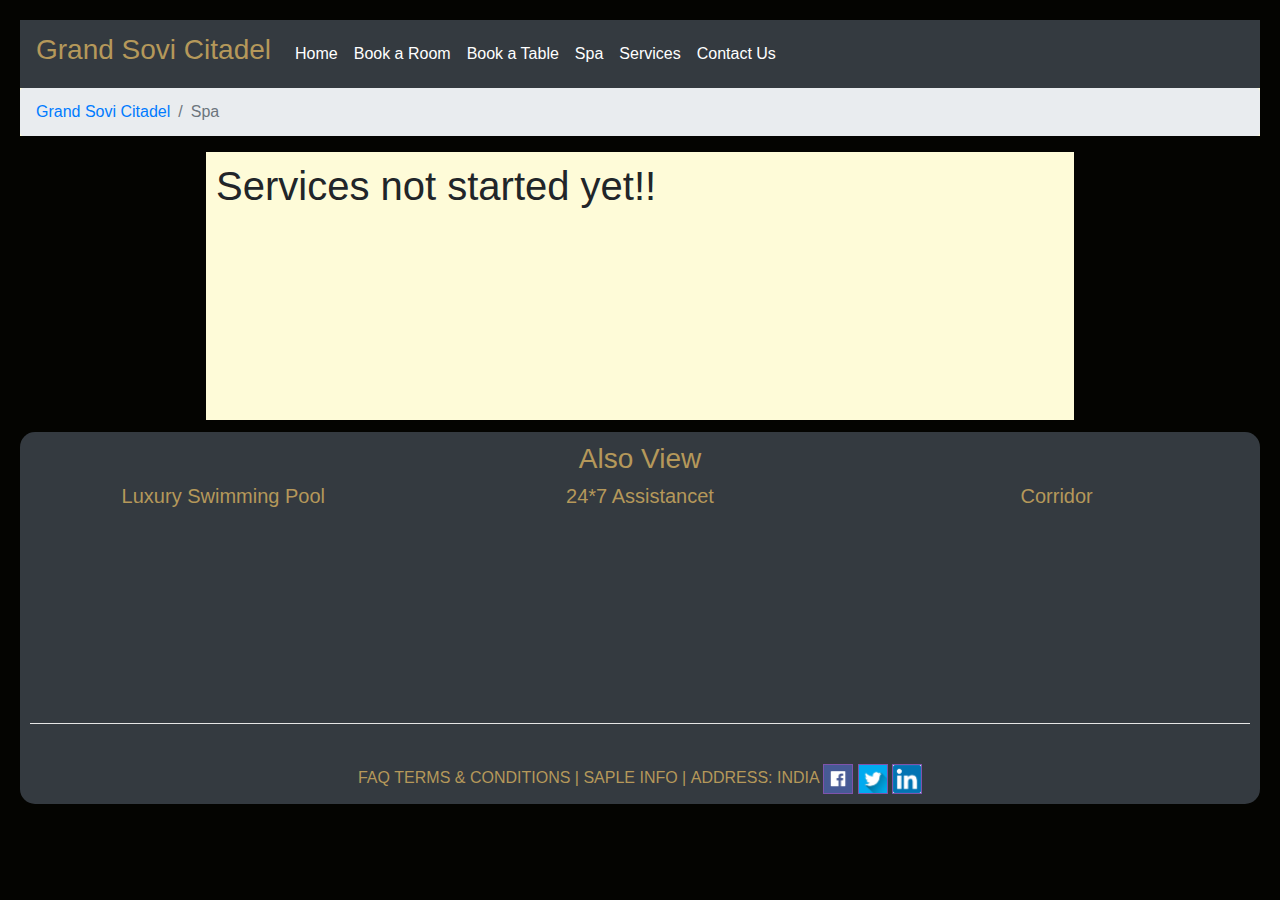
<file: spa.html>
<!DOCTYPE html>
<html lang="en" dir="ltr">
  <head>
    <meta charset="utf-8">
    <meta name="viewport" content="width=device-width, initial-scale=1">
    <link rel="stylesheet" href="https://maxcdn.bootstrapcdn.com/bootstrap/4.0.0/css/bootstrap.min.css" integrity="sha384-Gn5384xqQ1aoWXA+058RXPxPg6fy4IWvTNh0E263XmFcJlSAwiGgFAW/dAiS6JXm" crossorigin="anonymous">
    <link rel="stylesheet" href="css/style.css">
    <link rel="stylesheet" href="https://cdnjs.cloudflare.com/ajax/libs/font-awesome/4.7.0/css/font-awesome.min.css">
    <title>Grand Sovi Citadel </title>
    <!-- Start of Async Drift Code -->

	<!-- End of Async Drift Code -->
  </head>
  <body style="background-color:#040401;">

    <header class="sticky-top" style="background-color:#fefbd8;">
      <nav class="navbar navbar-expand-lg navbar-dark bg-dark">
        <a class="navbar-brand" style="color: #b5985a;" href="#"><h3>Grand Sovi Citadel </h3><h7></h7></a>
        <button class="navbar-toggler" type="button" data-toggle="collapse" data-target="#navbarNavAltMarkup" aria-controls="navbarNavAltMarkup" aria-expanded="false" aria-label="Toggle navigation">
          <span class="navbar-toggler-icon"></span>
        </button>

        <div class="collapse navbar-collapse" id="navbarNavAltMarkup">
          <div class="navbar-nav mr-auto bg-dark">
          	<a class="nav-item nav-link active" href="index.html">Home<span class="sr-only">(current)</span></a>
            <a class="nav-item nav-link active" href="rooms.html">Book a Room <span class="sr-only">(current)</span></a>
            <a class="nav-item nav-link active" href="dining.html">Book a Table <span class="sr-only">(current)</span></a>
            <a class="nav-item nav-link active" href="spa.html">Spa <span class="sr-only">(current)</span></a>
            <a class="nav-item nav-link active" href="services.html">Services <span class="sr-only">(current)</span></a>
            <a class="nav-item nav-link active" href="contact.html">Contact Us <span class="sr-only">(current)</span></a>
          </div>
        </div>
      </nav>

      <nav aria-label="breadcrumb bg-dark">
        <ol class="breadcrumb">
          <li class="breadcrumb-item"><a href="index.html">Grand Sovi Citadel </a></li>
          <li class="breadcrumb-item active" aria-current="page">Spa</li>
        </ol>
      </nav>
    </header>

    <div class="content" style="background-color:#fefbd8;">
<h1 >Services not started yet!!</h1><br><br><br><br><br><br><br><br>
    </div>

    <footer class="justify-content-center bg-dark">
      <h3>Also View</h3>
      <div class="row" >
        <div class="col-sm-4">
              <h5 class="card-title">Luxury Swimming Pool</h5>
              <video src="https://assets.mixkit.co/videos/preview/mixkit-luxury-swimming-pool-4045-large.mp4" alt="Bear" style="width:100%" autoplay loop playsinline muted></video>
          </div>
        <div class="col-sm-4">
            <h5 class="card-title">24*7 Assistancet</h5>
              <video src="https://assets.mixkit.co/videos/preview/mixkit-receptionist-listens-to-a-client-at-the-reception-21670-large.mp4" alt="Bear" style="width:100%" autoplay loop playsinline muted></video>
            </div>
        <div class="col-sm-4">
            <h5 class="card-title">Corridor</h5>
              <video src="https://assets.mixkit.co/videos/preview/mixkit-corridor-of-an-elegant-hotel-34613-large.mp4" alt="Bear" style="width:100%" autoplay loop playsinline muted></video>
            </div>
      </div>

      <hr style="background-color:white">
      <br>
      <div id="fm">
        <p>FAQ</p>
        <p>TERMS & CONDITIONS |</p>
        <p>SAPLE INFO |</p>
        <p>ADDRESS: INDIA </p>
       
        <a href="https://www.facebook.com/sharer/sharer.php?u=https://soniyaritgithub.github.io/soni/" target="_blank"><img src="img/download (1).png" alt="share on facebook"></a>
        <a href="https://twitter.com/intent/tweet?url=https://soniyaritgithub.github.io/soni/&text=" target="_blank"><img src="img/download.jpeg" alt="share on twitter"></a>
        <a href="https://www.linkedin.com/shareArticle?mini=true&url=https://soniyaritgithub.github.io/soni/" target="_blank"><img src="img/download.png" alt="share on linkedin"></a>

      </div>

        </footer>
    <script src="https://code.jquery.com/jquery-3.2.1.slim.min.js" integrity="sha384-KJ3o2DKtIkvYIK3UENzmM7KCkRr/rE9/Qpg6aAZGJwFDMVNA/GpGFF93hXpG5KkN" crossorigin="anonymous"></script>
    <script src="https://cdnjs.cloudflare.com/ajax/libs/popper.js/1.12.9/umd/popper.min.js" integrity="sha384-ApNbgh9B+Y1QKtv3Rn7W3mgPxhU9K/ScQsAP7hUibX39j7fakFPskvXusvfa0b4Q" crossorigin="anonymous"></script>
    <script src="https://maxcdn.bootstrapcdn.com/bootstrap/4.0.0/js/bootstrap.min.js" integrity="sha384-JZR6Spejh4U02d8jOt6vLEHfe/JQGiRRSQQxSfFWpi1MquVdAyjUar5+76PVCmYl" crossorigin="anonymous"></script>

  </body>
</html>
</file>
<file: css/ind.css>
video {
    object-fit: cover;
    width: 100vw;
    height: 100vh;
    position: fixed;
    top: 0;
    left: 0;
  }
  
  html, body {
    height: 100%;
  }
  html {
    font-family: 'Franklin Gothic Medium', 'Arial Narrow', Arial, sans-serif;
    font-size: 150%;
    line-height: 1.4;
  }
  body {
    margin: 0;
  
  }
  .content {
    position: fixed;
    width: 100%;
    padding: 5px;
        color: #b5985a;
  }
  .intro{
    padding:10% 15% 25% 15%;
    text-align: justify;
  }
  .bg{
      background: #f1f1f1;
  }
  #para{
    color:white;
    padding: 50px;
  }
  a{
      color:#f1f1f1;
  }
</file>
<file: css/style.css>
* {
    box-sizing: border-box;
    font-family: 'Franklin Gothic Medium', 'Arial Narrow', Arial, sans-serif;
  }
  
  body {
    background-color: #f1f1f1;
    padding: 20px;
    font-family: Arial;
  }
  
  .content {
  
    padding: 10px;
    margin-left:15%;
    margin-right:15%;
  }
   footer{
  margin-top: 1%;
     color:#b5985a;
     padding: 10px;
     border-radius: 15px;
     text-align: center;
   }


  
  .row{
  color: #b5985a;
  }
  .sm{
    background: #3B5998;
    color: white;
    background-color: #b5985a;
  }
  div#fm p {
    display:inline;
    width: 1px;
  }
 
  
  #fm a img{
    width: 30px;
    height: 30px;
    background-color: #DEF0FF;
    border: 1px solid #7f53ac;
    -webkit-transition: background-color 0.8s ease-in;
    transition: background-color 0.8s ease-in;
    display: -webkit-box;
    display: -ms-flexbox;
    display: inline;
    -webkit-box-pack: center;
        -ms-flex-pack: center;
            justify-content: center;
            align-items: center;
  }


  
  .carousel-inner{
     border-radius: 15px;
  }
  .card{
    color:#b5985a;
  }
  .rc{
    border:3px solid;
    border-radius: 15px;
    background-color: #b5985a;
    color: white;
  }
  .data{
    padding: 15px;
  }
  video{
      padding: 15px;
      border-radius: 15px;
  }
  .carousel-caption {
      color:rgb(7, 179, 253);
      
  }




  * { -webkit-box-sizing: border-box;
    -moz-box-sizing: border-box;
    box-sizing: border-box;}
    .buttons { margin: -2%; text-align:right;}
    .btn-hover { width: 100px;
    font-size: 16px;
    font-weight: 600;
    color: #fff;
    cursor: pointer;
    margin: 20px;
    height: 55px;
    text-align:center;
    border: none;
    background-size: 300% 100%;
    border-radius: 50px;
    moz-transition: all .4s ease-in-out;
    -o-transition: all .4s ease-in-out;
    -webkit-transition: all .4s ease-in-out;
    transition: all .4s ease-in-out;}
    .btn-hover:hover {
    background-position: 100% 0;
    moz-transition: all .4s ease-in-out;
    -o-transition: all .4s ease-in-out;
    -webkit-transition: all .4s ease-in-out;
    transition: all .4s ease-in-out;}
    .btn-hover:focus { outline: none;}
    .btn-hover.color-1 {
    background-image: linear-gradient(to right, #25aae1, #40e495, #30dd8a, #2bb673);
    box-shadow: 0 4px 15px 0 rgba(49, 196, 190, 0.75);}
</file>
